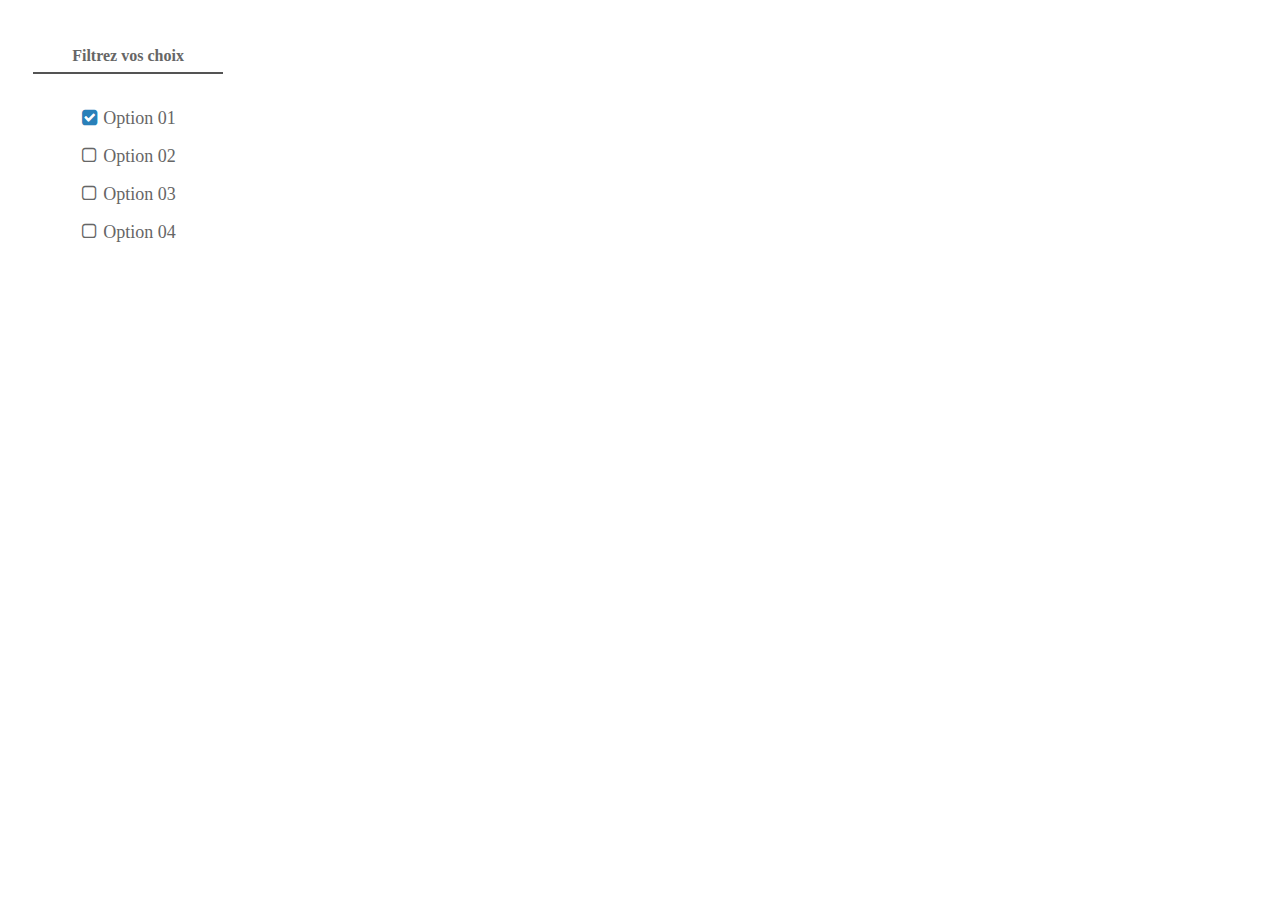
<file: boxFiltre.html>
<!DOCTYPE html>
<html>
    <header>
            <link rel="stylesheet" href="https://stackpath.bootstrapcdn.com/bootstrap/4.1.0/css/bootstrap.min.css" integrity="sha384-9gVQ4dYFwwWSjIDZnLEWnxCjeSWFphJiwGPXr1jddIhOegiu1FwO5qRGvFXOdJZ4" crossorigin="anonymous">
            <link rel="stylesheet" type="text/css" media="screen" href="css/boxFiltre.css" />

        </header>
<body>
    <div class="card" id="container">
        <div>
            <form>
                <h4>Filtrez vos choix</h4>
                <div class="form-check">
                    <label class="toggle">
                        <input type="checkbox" name="check" checked> <span class="label-text">Option 01</span>
                    </label>
                </div>
                <div class="form-check">
                    <label class="toggle">
                        <input type="checkbox" name="check"> <span class="label-text">Option 02</span>
                    </label>
                </div>
                <div class="form-check">
                    <label class="toggle">
                        <input type="checkbox" name="check"> <span class="label-text">Option 03</span>
                    </label>
                </div>
                <div class="form-check">
                    <label class="toggle">
                        <input type="checkbox" name="check"> <span class="label-text">Option 04</span>
                    </label>
                </div>
            </form>
        </div>
    </div>
</body>
<script src="https://code.jquery.com/jquery-3.3.1.slim.min.js" integrity="sha384-q8i/X+965DzO0rT7abK41JStQIAqVgRVzpbzo5smXKp4YfRvH+8abtTE1Pi6jizo" crossorigin="anonymous"></script>
<script src="https://cdnjs.cloudflare.com/ajax/libs/popper.js/1.14.0/umd/popper.min.js" integrity="sha384-cs/chFZiN24E4KMATLdqdvsezGxaGsi4hLGOzlXwp5UZB1LY//20VyM2taTB4QvJ" crossorigin="anonymous"></script>
<script src="https://stackpath.bootstrapcdn.com/bootstrap/4.1.0/js/bootstrap.min.js" integrity="sha384-uefMccjFJAIv6A+rW+L4AHf99KvxDjWSu1z9VI8SKNVmz4sk7buKt/6v9KI65qnm" crossorigin="anonymous"></script>
</html>
</file>
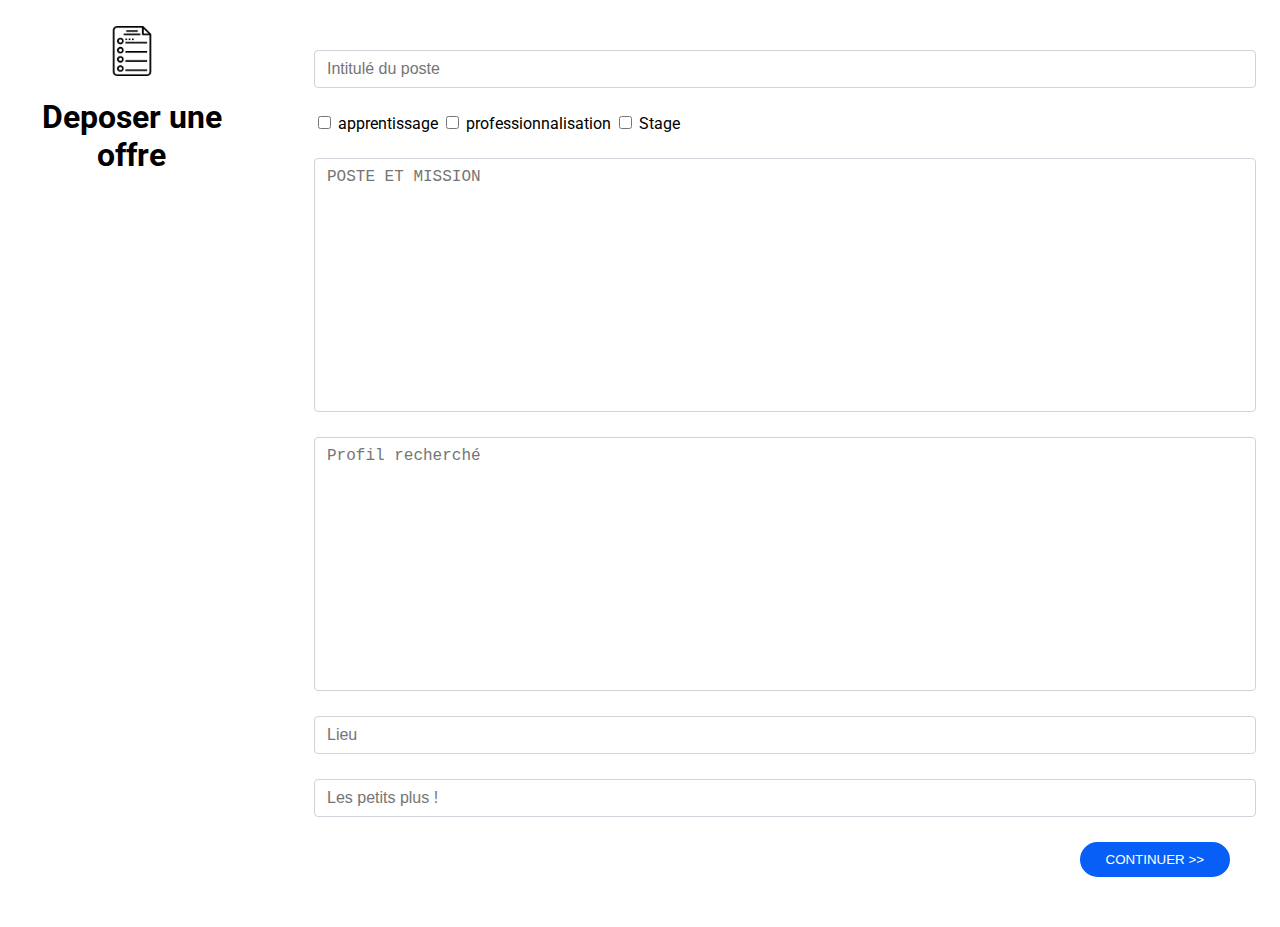
<file: depot_offre.html>
<!DOCTYPE html>
<html lang="fr">
<head>
    <meta charset="UTF-8">
    <meta name="viewport" content="width=device-width, initial-scale=1.0">
    <meta http-equiv="X-UA-Compatible" content="ie=edge">

    <link rel="stylesheet" href="css/offre.css">
    <link href="https://fonts.googleapis.com/css?family=Roboto" rel="stylesheet">

    <title>Deposer une offre</title>
</head>
<body>
    <div class="box">
    <aside >
        <div class="asid">
                <img class="list" src="./img/list.png" alt="">
                <h1>Deposer une offre</h1>
        </div>

    </aside>
    

<div class="cont">
    <form action="">
        <div><input class="form mBot" name="poste" type="text" placeholder="Intitulé du poste"></div>
        <div class="mBot">
            <div class="form-check-inline">
                    <input class="form-check-input" type="checkbox" id="inlineCheckbox1" value="option1">
                    <label class="form-check-label" for="inlineCheckbox1">apprentissage</label>
            </div>
            <div class="form-check-inline">
                    <input class="form-check-input" type="checkbox" id="inlineCheckbox2" value="option2">
                    <label class="form-check-label" for="inlineCheckbox2">professionnalisation</label>
            </div>
            <div class="form-check-inline">
                    <input class="form-check-input" type="checkbox" id="inlineCheckbox3" value="option3">
                    <label class="form-check-label" for="inlineCheckbox3">Stage</label>
            </div>
        </div>
        <div>
            <textarea class="form-control mBot" name="description" rows="10" cols="100" placeholder="POSTE ET MISSION"></textarea>
        </div>
        <div>
            <textarea class="form-control mBot" name="mission" rows="10" cols="100" placeholder="Profil recherché"></textarea>
        </div>
        <div>
            <input class="form mBot" name="lieu" type="text" placeholder="Lieu">
        </div>
        <div>
            <input class="form mBot" name="plus" type="text" placeholder="Les petits plus !">
        </div>
        <button class="sumit"> Continuer >></button>
    </form>
</div>
</div>
</body>
</html>
</file>
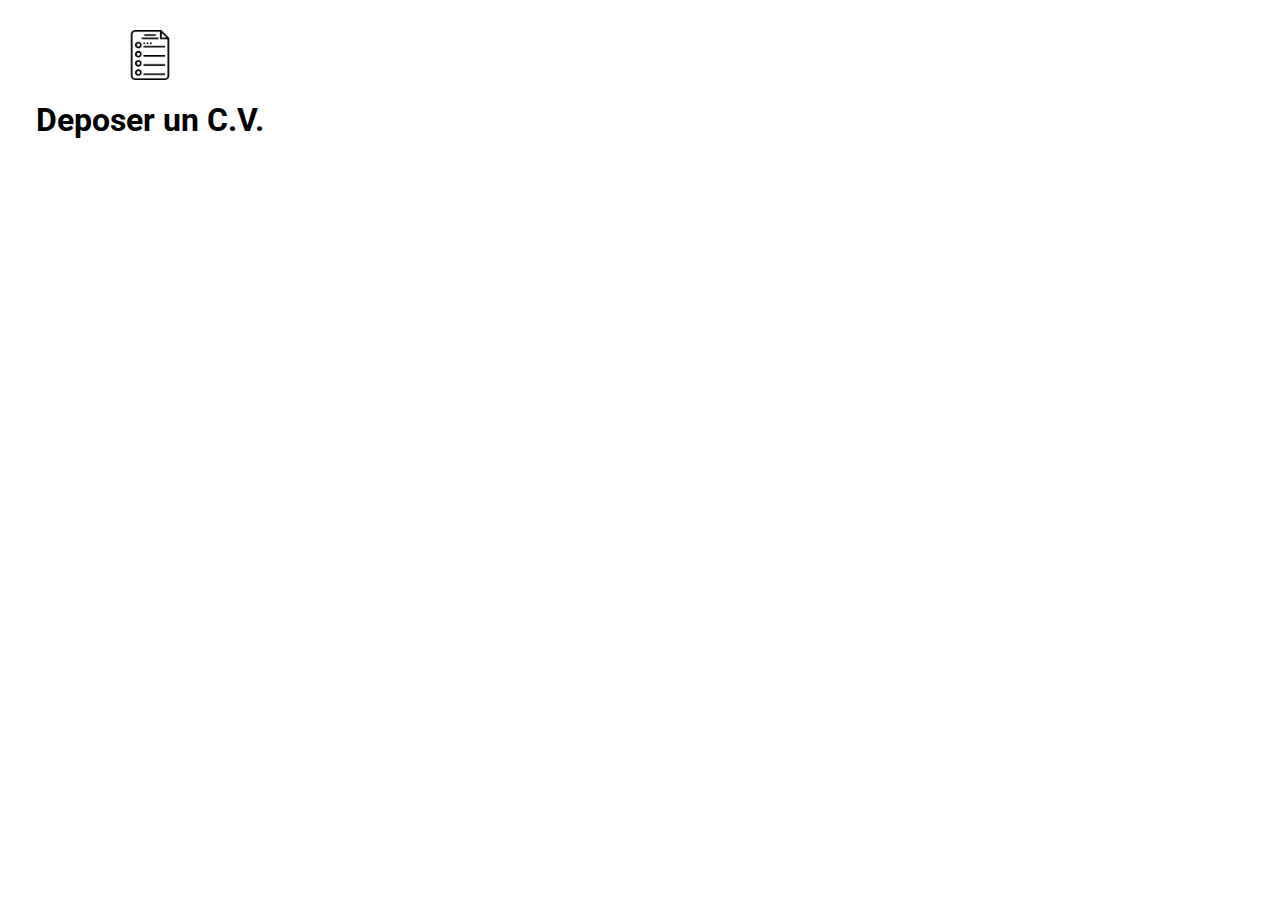
<file: liste_cv.html>
<!DOCTYPE html>
<html lang="fr">
<head>
    <meta charset="UTF-8">
    <meta name="viewport" content="width=device-width, initial-scale=1.0">
    <meta http-equiv="X-UA-Compatible" content="ie=edge">

    <link rel="stylesheet" href="css/offre.css">
    <link href="https://fonts.googleapis.com/css?family=Roboto" rel="stylesheet">

    <title>Deposer un CV</title>
</head>
<body>
    <div class="box">
    <aside >
        <div class="asid">
                <img class="list" src="./img/list.png" alt="">
                <h1>Deposer un C.V.</h1>
        </div>

    </aside>
    

<div class="cont">


    
</div>
</div>
</body>
</html>
</file>
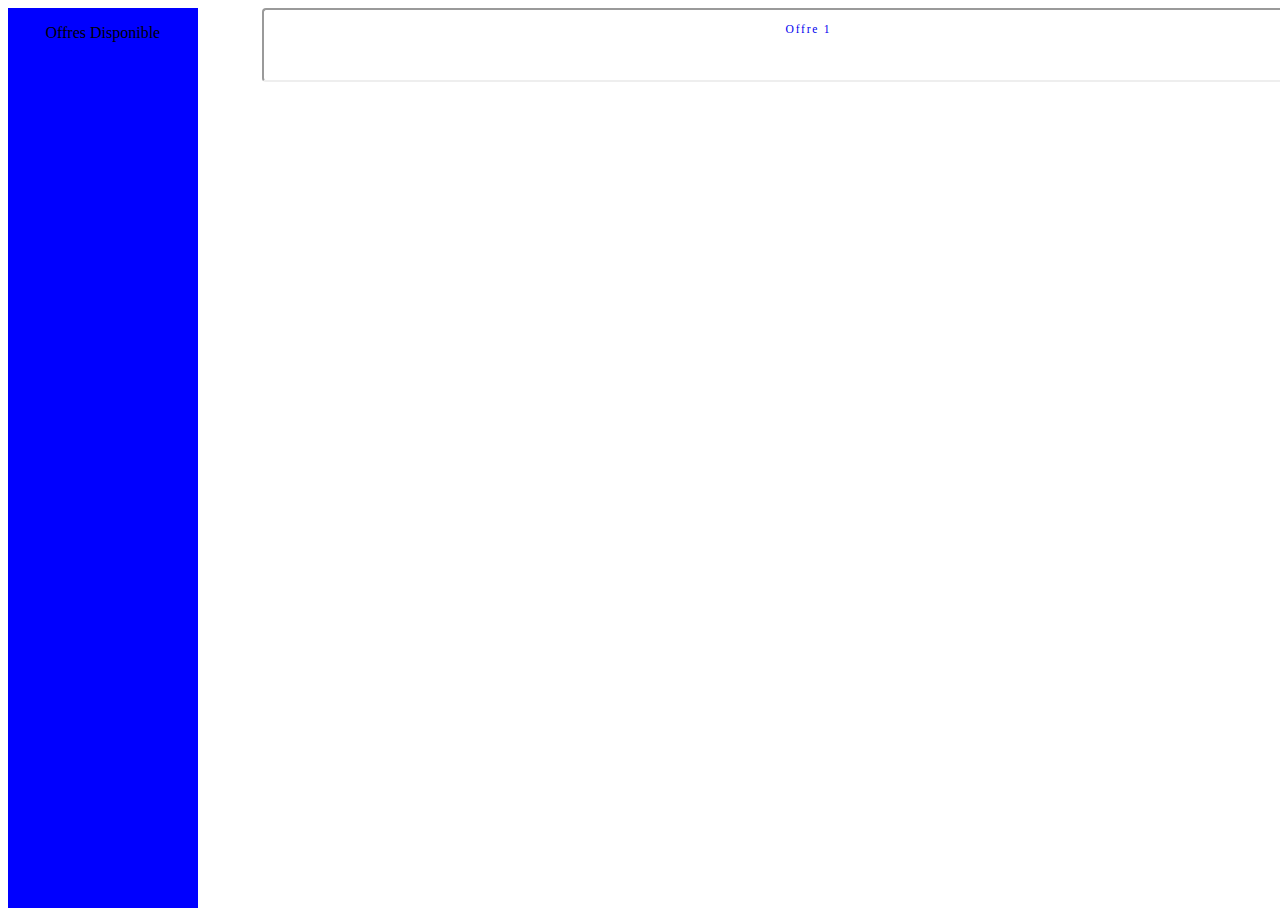
<file: liste_offres.html>
<!DOCTYPE html>
<html lang="fr">
<head>
    <meta charset="UTF-8">
    <meta name="viewport" content="width=device-width, initial-scale=1.0">
    <meta http-equiv="X-UA-Compatible" content="ie=edge">
    <link rel="stylesheet" href="./css/list.css">

    <link rel="stylesheet" href="https://stackpath.bootstrapcdn.com/bootstrap/4.1.0/css/bootstrap.min.css" integrity="sha384-9gVQ4dYFwwWSjIDZnLEWnxCjeSWFphJiwGPXr1jddIhOegiu1FwO5qRGvFXOdJZ4" crossorigin="anonymous">

    <title>Liste des offres</title>
</head>
<body>
    <nav id="marge"><p>Offres Disponible</p></nav>
    <section id="List">
        <a href="Offre1.html" class="Offre">Offre 1</a>
    </section>
</body>
<script src="https://code.jquery.com/jquery-3.3.1.slim.min.js" integrity="sha384-q8i/X+965DzO0rT7abK41JStQIAqVgRVzpbzo5smXKp4YfRvH+8abtTE1Pi6jizo" crossorigin="anonymous"></script>
<script src="https://cdnjs.cloudflare.com/ajax/libs/popper.js/1.14.0/umd/popper.min.js" integrity="sha384-cs/chFZiN24E4KMATLdqdvsezGxaGsi4hLGOzlXwp5UZB1LY//20VyM2taTB4QvJ" crossorigin="anonymous"></script>
<script src="https://stackpath.bootstrapcdn.com/bootstrap/4.1.0/js/bootstrap.min.js" integrity="sha384-uefMccjFJAIv6A+rW+L4AHf99KvxDjWSu1z9VI8SKNVmz4sk7buKt/6v9KI65qnm" crossorigin="anonymous"></script>
</html>
</file>
<file: css/offre.css>
body{
    font-family: 'Roboto', sans-serif;
    margin: 0;
    font-size: 16px;
}

h1{
text-align: center;
}
h2{
    font-size: 1.5em;
}
.box{
    display: flex;
}
aside{

    /*background-color: blue;*/
    width: 300px;
    min-height: 100vh;
}
.cont{
    /*background-color: aquamarine;
    width: 100%;*/
    padding: 50px;
}
textarea{
    width: 90%;
    /*margin: 0 auto;*/
    padding: 10px;
}

img{
    margin: 0 auto;
    width: 50px;
    display: block;
}
.asid{
    padding: 10%;
}

  .sumit{
    background-color: #085ff7;
    border: .125rem solid #085ff7;
    border-radius: 6.25rem;
    background-repeat: repeat-x;
    cursor: pointer;
    /* margin-bottom: .5rem; */
    padding: .5rem 1.5rem;
    margin: 0!important;
    color: #fff;
    float: right;
    Text-Transform: uppercase;
  }

  .form{
    display: block;
    width: 100%;
    padding: .375rem .75rem;
    font-size: 1rem;
    line-height: 1.5;
    color: #495057;
    background-color: #fff;
    background-clip: padding-box;
    border: 1px solid #ced4da;
    border-radius: .25rem;
    transition: border-color .15s ease-in-out,box-shadow .15s ease-in-out;
  }

  .form-control {
    display: block;
    width: 100%;
    padding: .375rem .75rem;
    font-size: 1rem;
    line-height: 1.5;
    color: #495057;
    background-color: #fff;
    background-clip: padding-box;
    border: 1px solid #ced4da;
    border-radius: .25rem;
    transition: border-color .15s ease-in-out,box-shadow .15s ease-in-out;
    resize: none;    
}
    .form-check-inline{
        display: inline;
    }

    .mBot{
        margin-bottom: 25px;
    }
    .lindi{
        display: flex !important;
    }
    .infobulle {
        position: relative;  /* les .infobulle deviennent référents */
        cursor: help;
      }
      
      /* on génère un élément :after lors du survol et du focus :*/
      
      .infobulle:hover::after,
      .infobulle:focus::after {
        content: attr(aria-label);  /* on affiche aria-label */
        position: absolute;
        top: -2.4em;
        left: 50%;
        transform: translateX(-50%); /* on centre horizontalement  */
        z-index: 1; /* pour s'afficher au dessus des éléments en position relative */
        white-space: wrap;  /* on interdit le retour à la ligne */
        background-color: red;
        width: 250px;
      }
</file>
<file: css/list.css>
#marge {
    float: left;
    width: 15%;
    height: 100vh;
    position: relative;
    text-align: center;
    background-color: blue;
}

.Offre {
    cursor: pointer;
    font-weight: 400;
    height: 6em;
    line-height: 3.5em;
    text-align: left;
    white-space: nowrap;
    letter-spacing: 0.150em;
    font-size: 0.725em;
    border-radius: 4px;
    border-width: 2px;
    border-style: inset;
    border-color: initial;
    border-image: initial;
    padding: 0px 40em 0px 45em;
    text-decoration: none;
    text-decoration-color: black;
    position: absolute;
    margin-left: 5%;
    transition: box-shadow 0.2s ease-in-out, background-color 0.2s ease-in-out, color 0.2s ease-in-out;
}

.Offre:hover{
    border-color : red;
}

.link:visited{
    color: black;
}
</file>
<file: css/boxFiltre.css>
@import url("https://maxcdn.bootstrapcdn.com/font-awesome/4.7.0/css/font-awesome.min.css");

label{
	position: relative;
	cursor: pointer;
	color: #666;
	font-size: 30px;
}
span{
	font-size: 18px;
}
input[type="checkbox"], input[type="radio"]{
	position: absolute;
	right: 9000px;
}
input[type="checkbox"] + .label-text:before{
	content: "\f096";
	font-family: "FontAwesome";
	font-style: normal;
	font-weight: normal;
	font-variant: normal;
	text-transform: none;
	line-height: 1;
	-webkit-font-smoothing:antialiased;
	width: 1em;
	display: inline-block;
	margin-right: 5px;
}

input[type="checkbox"]:checked + .label-text:before{
	content: "\f14a";
	color: #2980b9;
	animation: effect 250ms ease-in;
}

input[type="checkbox"]:disabled + .label-text{
	color: #aaa;
}

input[type="checkbox"]:disabled + .label-text:before{
	content: "\f0c8";
	color: #ccc;
}

#container{
	width: 15%;
	margin: 1%;
	text-align: center;
	padding: 1%;
}

h4{
	border-bottom: 2px inset black;
	padding-bottom: 4%;
	color: #666;
}

.form-check{
	padding: 1%;
}
</file>
